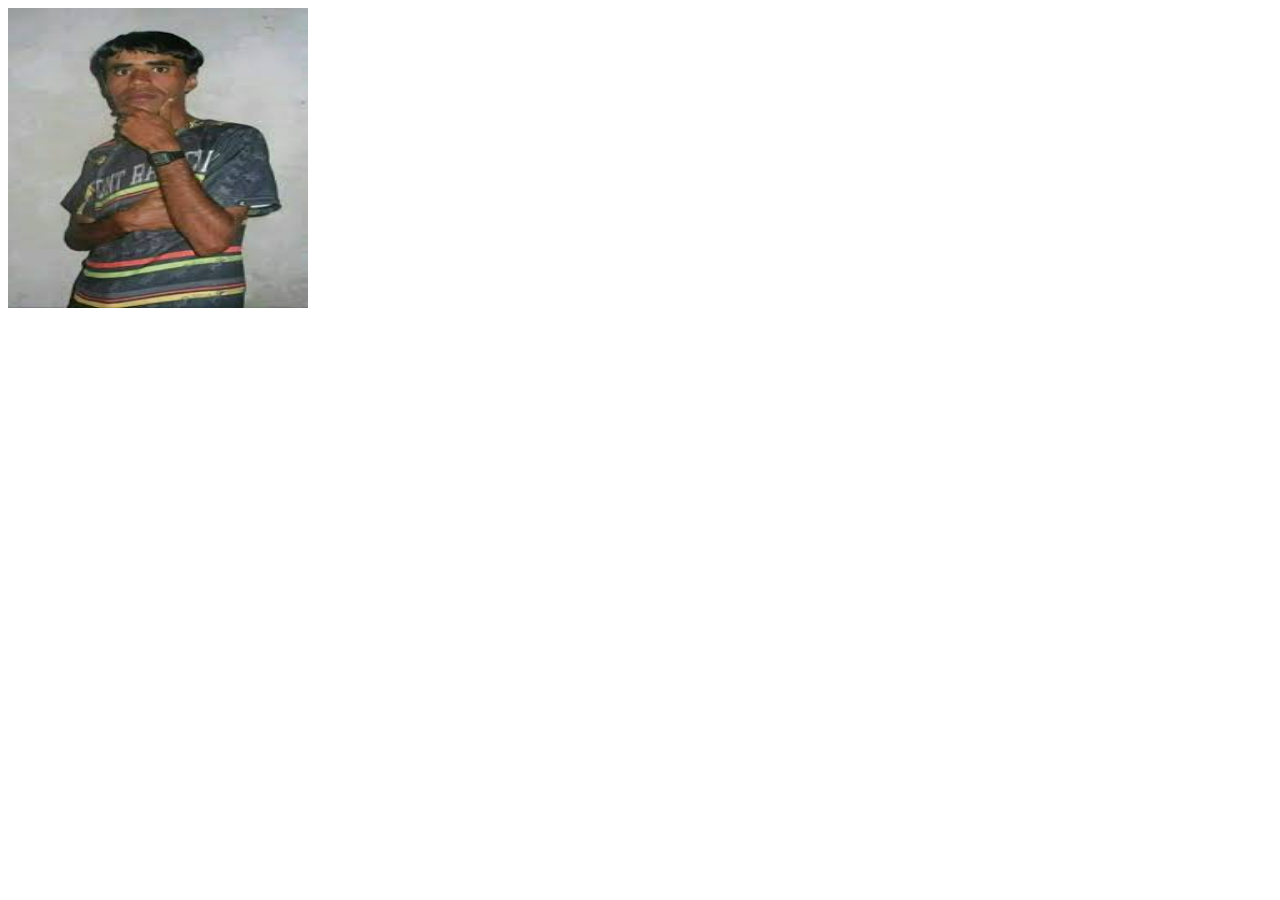
<file: favorito/index.html>
<!DOCTYPE html>
<html lang="pt-br">
<head>
    <meta charset="UTF-8">
    <meta name="viewport" content="width=device-width, initial-scale=1.0">
    <title>Troca de Imagem</title>
    <link rel="stylesheet" href="style.css">
</head>
<body>
    <div class="imagem-container">
        <img src="dj cleiton.jpg" alt="Foto 1" class="imagem" id="foto">
    </div>
</body>
</html>
</file>
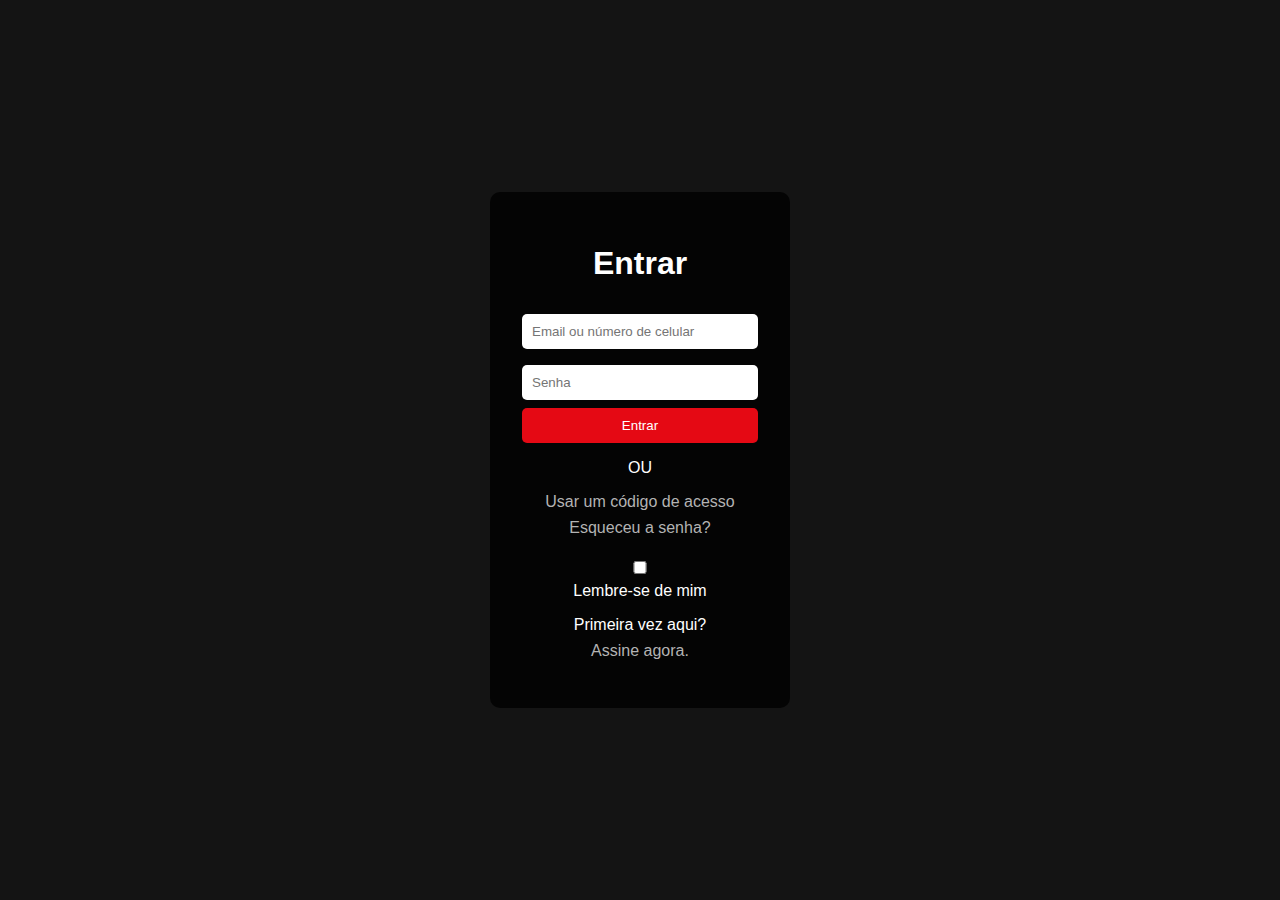
<file: Página de Login/Netflix.html>
<!DOCTYPE html>
<html lang="pt-BR">
<head>
    <meta charset="UTF-8">
    <meta name="viewport" content="width=device-width, initial-scale=1.0">
    <link rel="stylesheet" href="Netflix.css">
    <title>Login</title>
</head>
<body>
    <div class="container">
        <h1>Entrar</h1>
        <form id="loginForm">
            <input type="text" placeholder="Email ou número de celular" required>
            <input type="password" placeholder="Senha" required>
            <button type="submit">Entrar</button>
            <p>OU</p>
            <a href="#">Usar um código de acesso</a>
            <a href="#">Esqueceu a senha?</a>
            <label>
                <input type="checkbox"> Lembre-se de mim
            </label>
            <p>Primeira vez aqui? <a href="#">Assine agora.</a></p>
        </form>
    </div>
    <script src="Netflix.js"></script>
</body>
</html>
</file>
<file: favorito/style.css>
.imagem-container {
    width: 300px;
    height: 300px;
    overflow: hidden;
    display: flex;
    justify-content: center;
    align-items: center;
}

.imagem {
    width: 100%;
    height: 100%;
    transition: opacity 0.3s ease;
}

.imagem-container:hover .imagem {
    content: url('dj\ cleitonrasta2.jpg');
}
</file>
<file: Página de Login/Netflix.css>
* {
    box-sizing: border-box;
}

body {
    font-family: Arial, sans-serif;
    background-color: #141414;
    color: white;
    display: flex;
    justify-content: center;
    align-items: center;
    height: 100vh;
    margin: 0;
}

.container {
    background-color: rgba(0, 0, 0, 0.8);
    padding: 2rem;
    border-radius: 10px;
    width: 300px;
    text-align: center;
}

h1 {
    margin-bottom: 1.5rem;
}

input {
    width: 100%;
    padding: 10px;
    margin: 0.5rem 0;
    border: none;
    border-radius: 5px;
}

button {
    background-color: #e50914;
    color: white;
    border: none;
    padding: 10px;
    border-radius: 5px;
    cursor: pointer;
    width: 100%;
}

button:hover {
    background-color: #f40612;
}

a {
    color: #b3b3b3;
    text-decoration: none;
    display: block;
    margin: 0.5rem 0;
}

label {
    display: block;
    margin: 1rem 0;
}
</file>
